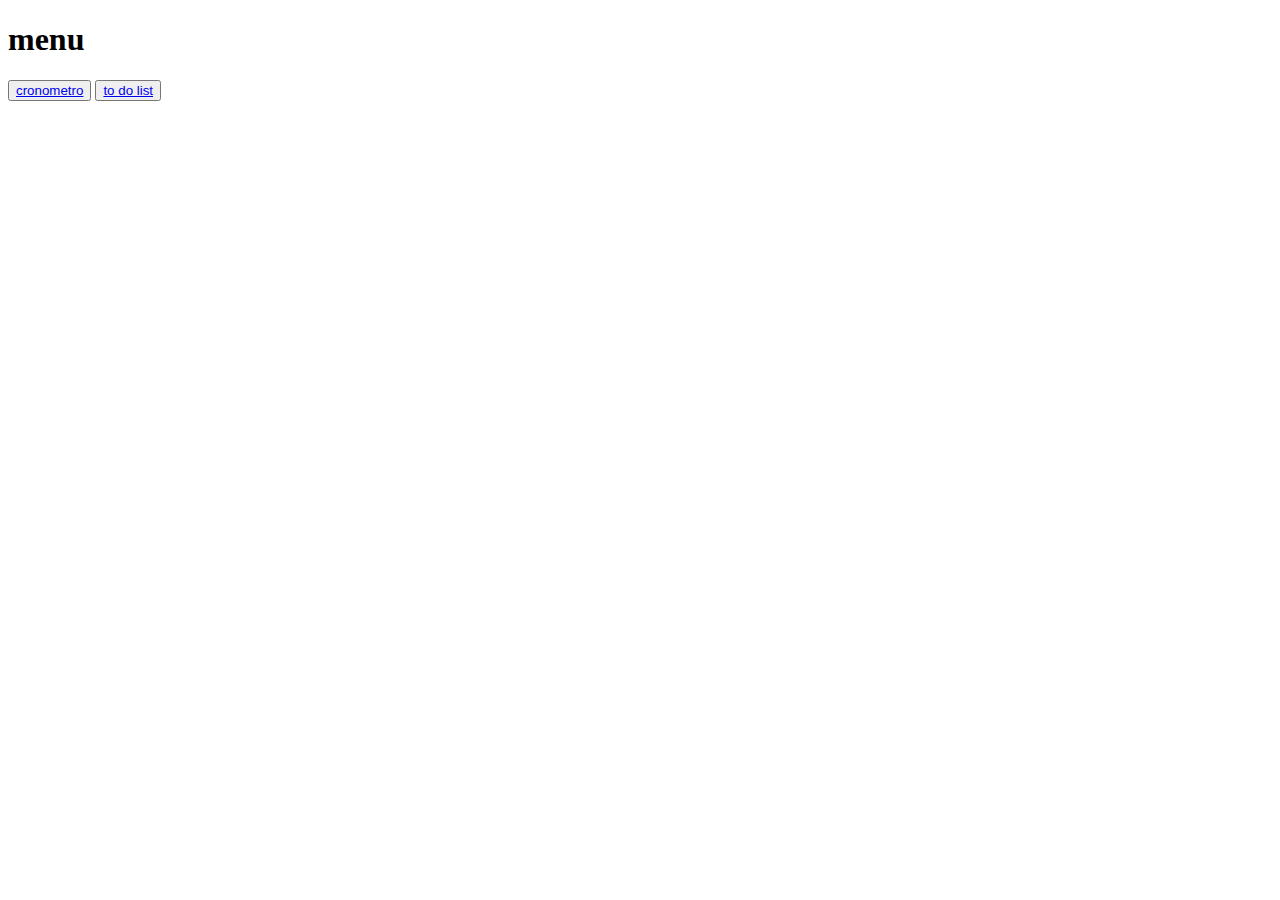
<file: index.html>
<!DOCTYPE html>
<html lang="en">

<head>
    <meta charset="UTF-8">
    <meta name="viewport" content="width=device-width, initial-scale=1.0">
    <title>Document</title>
</head>

<body>
    <h1>menu</h1>
    <button><a href="./cronometro.html">cronometro</a> </button>
    <button><a href="./toDoList.html">to do list</a> </button>
</body>

</html>
</file>
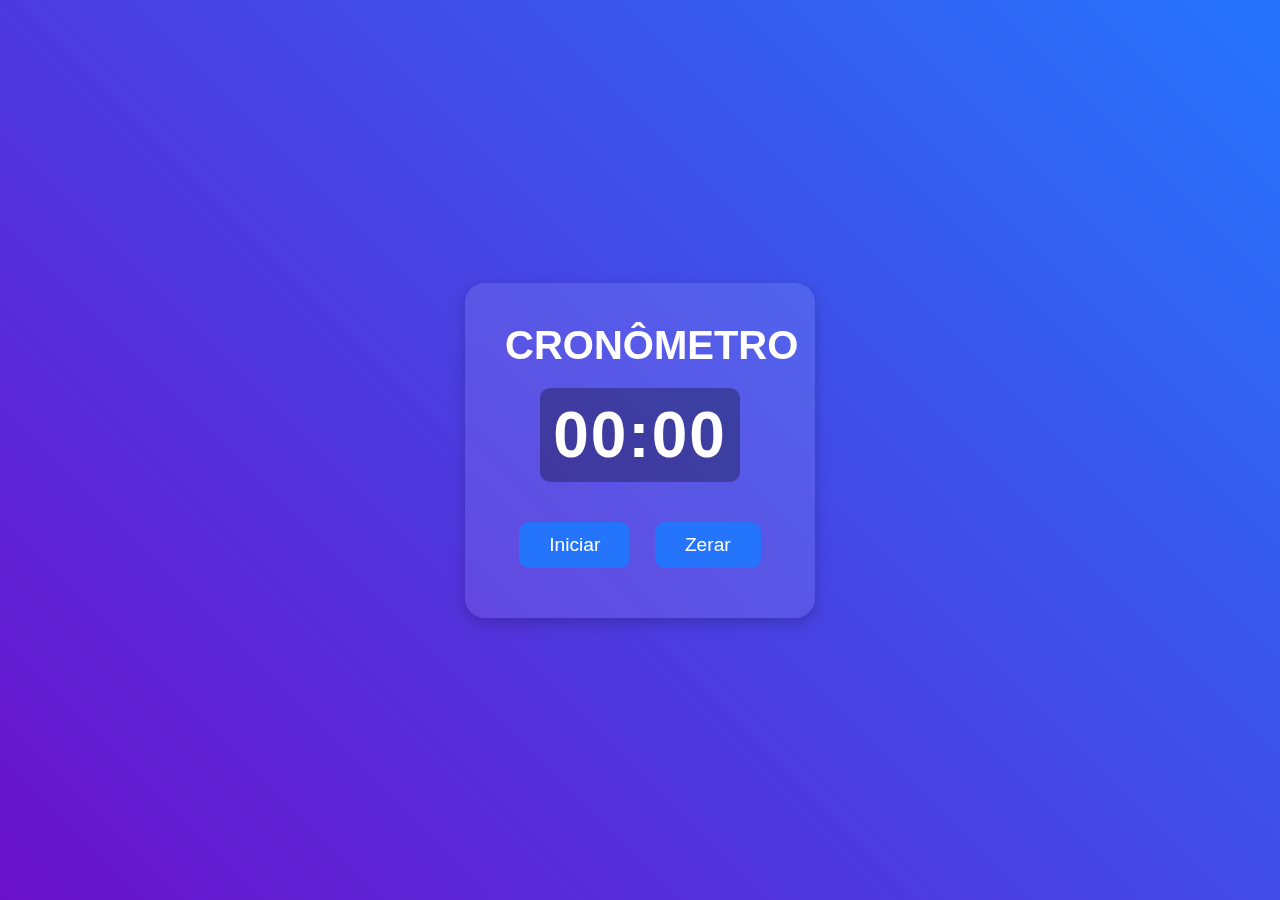
<file: cronometro.html>
<!DOCTYPE html>
<html lang="en">

<head>
  <meta charset="UTF-8" />
  <meta name="viewport" content="width=device-width, initial-scale=1.0" />
  <title>Cronômetro Básico</title>
  <link rel="stylesheet" href="./css/style.css" />
</head>

<body>
  <div class="container">
    <h1>Cronômetro</h1>
    <div id="timer">00:00</div>
    <div class="buttons">
      <button id="startStop">Iniciar</button>
      <button id="reset">Zerar</button>
    </div>
  </div>

  <script src="script.js"></script>
</body>

</html>
</file>
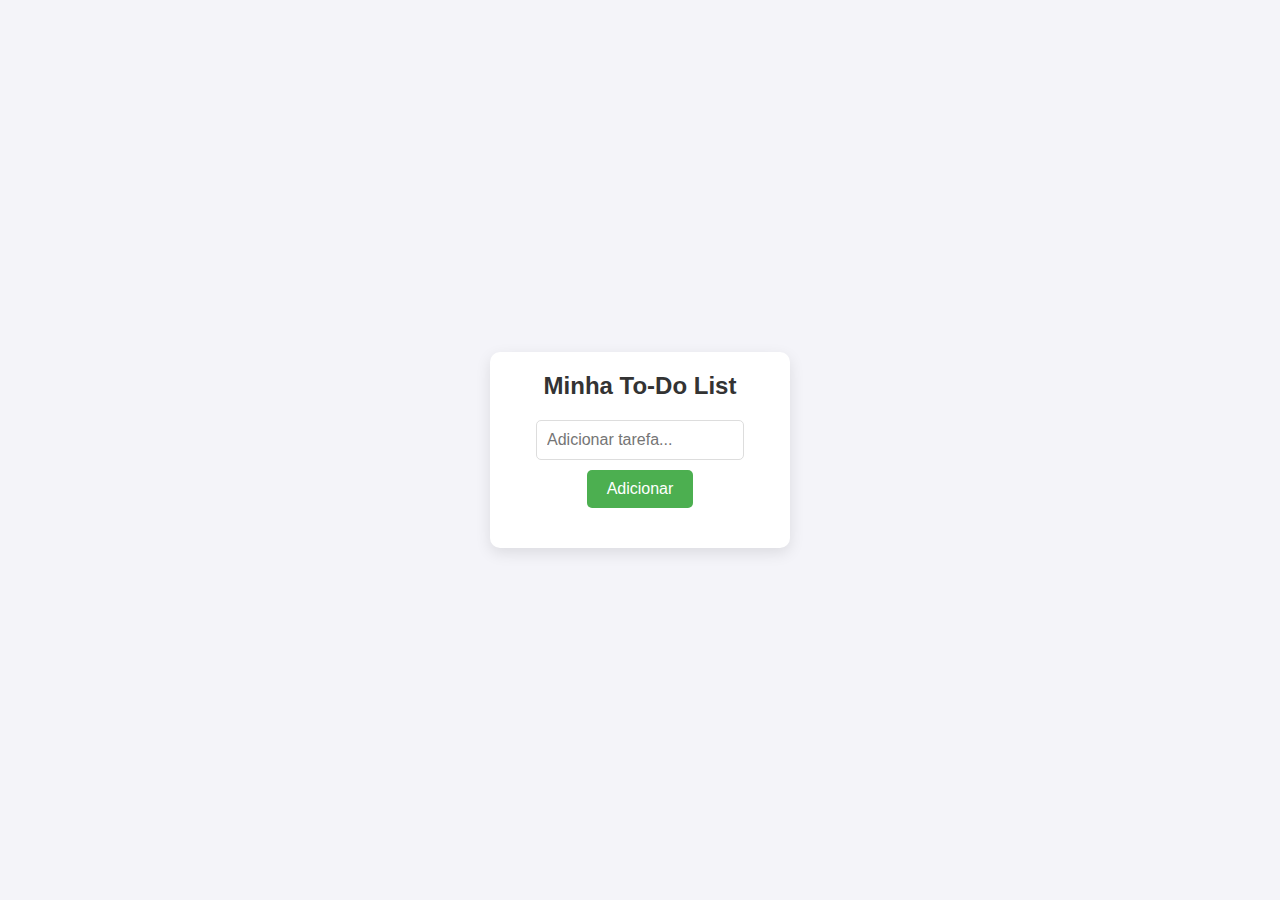
<file: toDoList.html>
<!DOCTYPE html>
<html lang="en">

<head>
    <meta charset="UTF-8" />
    <meta name="viewport" content="width=device-width, initial-scale=1.0" />
    <title>To-Do List</title>
    <link rel="stylesheet" href="toDoList.css" />
</head>

<body>
    <div class="todo-container">
        <h1>Minha To-Do List</h1>
        <input type="text" id="taskInput" placeholder="Adicionar tarefa..." />
        <button id="addTaskButton">Adicionar</button>

        <ul id="taskList"></ul>
    </div>

    <script src="toDoList.js"></script>
</body>

</html>
</file>
<file: css/style.css>
/* Resetando estilos padrão */
* {
  margin: 0;
  padding: 0;
  box-sizing: border-box;
}

/* Estilizando o body e centralizando o conteúdo */
body {
  font-family: "Roboto", sans-serif;
  background: linear-gradient(45deg, #6a11cb, #2575fc);
  display: flex;
  justify-content: center;
  align-items: center;
  height: 100vh;
  color: white;
  margin: 0;
}

/* Container do cronômetro */
.container {
  text-align: center;
  background: rgba(255, 255, 255, 0.1);
  border-radius: 20px;
  padding: 40px;
  box-shadow: 0 5px 15px rgba(0, 0, 0, 0.2);
  backdrop-filter: blur(10px);
  max-width: 350px;
  width: 100%;
}

/* Título do cronômetro */
h1 {
  font-size: 2.5rem;
  margin-bottom: 20px;
  font-weight: 600;
  text-transform: uppercase;
}

/* Display do cronômetro */
#timer {
  font-size: 4rem;
  font-weight: 700;
  letter-spacing: 2px;
  margin: 20px 0;
  padding: 10px;
  background: rgba(0, 0, 0, 0.3);
  border-radius: 10px;
  width: 200px;
  margin: 0 auto;
  text-align: center;
}

/* Estilo dos botões */
.buttons {
  margin-top: 30px;
}

button {
  font-size: 1.2rem;
  padding: 12px 30px;
  margin: 10px;
  border: none;
  background-color: #2575fc;
  color: white;
  border-radius: 10px;
  cursor: pointer;
  transition: background-color 0.3s, transform 0.3s;
}

button:disabled {
  background-color: #ccc;
  cursor: not-allowed;
}

button:hover {
  background-color: #6a11cb;
  transform: scale(1.1);
}

button:active {
  background-color: #444;
}
</file>
<file: toDoList.css>
/* Resetando alguns estilos padrão */
* {
  margin: 0;
  padding: 0;
  box-sizing: border-box;
}

/* Estilizando o body */
body {
  font-family: 'Arial', sans-serif;
  background-color: #f4f4f9;
  display: flex;
  justify-content: center;
  align-items: center;
  height: 100vh;
  margin: 0;
}

/* Container da To-Do List */
.todo-container {
  background-color: #fff;
  border-radius: 10px;
  padding: 20px;
  width: 300px;
  box-shadow: 0 5px 15px rgba(0, 0, 0, 0.1);
  text-align: center;
}

h1 {
  font-size: 24px;
  color: #333;
  margin-bottom: 20px;
}

#taskInput {
  width: 80%;
  padding: 10px;
  font-size: 16px;
  border: 1px solid #ddd;
  border-radius: 5px;
  margin-bottom: 10px;
}

#addTaskButton {
  padding: 10px 20px;
  font-size: 16px;
  background-color: #4caf50;
  color: white;
  border: none;
  border-radius: 5px;
  cursor: pointer;
  transition: background-color 0.3s;
}

#addTaskButton:hover {
  background-color: #45a049;
}

ul {
  list-style-type: none;
  padding: 0;
  margin-top: 20px;
}

li {
  padding: 10px;
  background-color: #f1f1f1;
  border-radius: 5px;
  margin-bottom: 10px;
  display: flex;
  justify-content: space-between;
  align-items: center;
}

li.completed {
  text-decoration: line-through;
  background-color: #d3ffd3;
}

button.remove-btn {
  background-color: #f44336;
  color: white;
  border: none;
  border-radius: 5px;
  padding: 5px 10px;
  cursor: pointer;
  font-size: 12px;
}

button.remove-btn:hover {
  background-color: #f33524;
}
</file>
